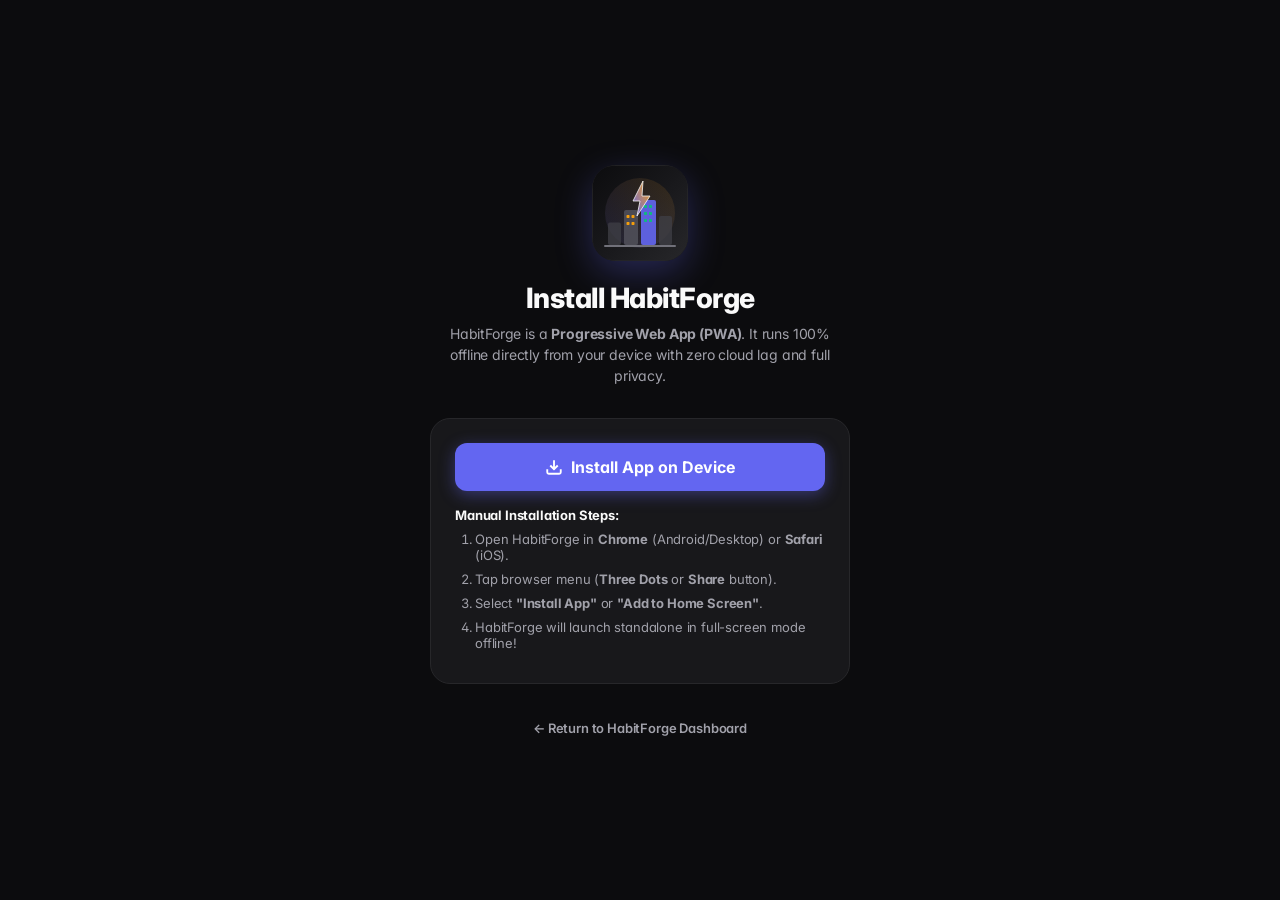
<file: install.html>
<!DOCTYPE html>
<html lang="en">
<head>
  <meta charset="UTF-8">
  <meta name="viewport" content="width=device-width, initial-scale=1.0">
  <title>Install HabitForge — Offline PWA</title>
  <link rel="icon" type="image/svg+xml" href="icons/icon.svg">
  <link rel="stylesheet" href="css/main.css">
  <style>
    body {
      background: #0C0C0E;
      color: #FAFAFA;
      display: flex;
      flex-direction: column;
      align-items: center;
      justify-content: center;
      min-height: 100vh;
      margin: 0;
      padding: 24px;
      text-align: center;
      overflow-y: auto;
    }
    .hero-logo {
      width: 96px;
      height: 96px;
      border-radius: 24px;
      margin-bottom: 20px;
      box-shadow: 0 12px 36px rgba(99, 102, 241, 0.3);
    }
    .hero-title {
      font-size: 28px;
      font-weight: 800;
      margin-bottom: 8px;
      letter-spacing: -0.5px;
    }
    .hero-tagline {
      font-size: 14px;
      color: #A1A1AA;
      max-width: 420px;
      margin-bottom: 32px;
      line-height: 1.5;
    }
    .dl-card {
      background: #18181B;
      border: 1px solid #27272A;
      border-radius: 20px;
      padding: 24px;
      width: 100%;
      max-width: 420px;
      margin-bottom: 20px;
      text-align: left;
    }
    .btn-dl {
      background: #6366F1;
      color: #FFFFFF;
      padding: 14px 24px;
      border-radius: 12px;
      font-size: 16px;
      font-weight: 700;
      text-decoration: none;
      display: flex;
      align-items: center;
      justify-content: center;
      gap: 8px;
      width: 100%;
      margin-bottom: 16px;
      box-shadow: 0 4px 16px rgba(99, 102, 241, 0.4);
      border: none;
      cursor: pointer;
    }
    .instruction {
      font-size: 13px;
      color: #A1A1AA;
      margin-top: 16px;
    }
    .instruction ol {
      padding-left: 20px;
      margin-top: 8px;
    }
    .instruction li {
      margin-bottom: 8px;
    }
    .back-btn {
      color: #A1A1AA;
      font-size: 13px;
      margin-top: 16px;
      text-decoration: none;
      font-weight: 600;
      transition: color 0.15s;
    }
    .back-btn:hover {
      color: #FAFAFA;
    }
  </style>
</head>
<body>
  <img src="icons/icon.svg" alt="HabitForge Logo" class="hero-logo">
  <h1 class="hero-title">Install HabitForge</h1>
  <p class="hero-tagline">
    HabitForge is a <strong>Progressive Web App (PWA)</strong>. It runs 100% offline directly from your device with zero cloud lag and full privacy.
  </p>

  <div class="dl-card">
    <button class="btn-dl" id="install-trigger">
      <svg width="18" height="18" viewBox="0 0 24 24" fill="none" stroke="currentColor" stroke-width="2.5"><path d="M21 15v4a2 2 0 0 1-2 2H5a2 2 0 0 1-2-2v-4"/><polyline points="7 10 12 15 17 10"/><line x1="12" y1="15" x2="12" y2="3"/></svg>
      Install App on Device
    </button>
    
    <div id="fallback-msg" style="font-size:12px; color:#F59E0B; margin-bottom:12px; display:none;">
      ℹ️ Browser prompt standby. If the button does not trigger automatically, install via browser menu:
    </div>

    <div class="instruction">
      <p style="font-weight:700; color:#FAFAFA; margin-bottom:8px;">Manual Installation Steps:</p>
      <ol>
        <li>Open HabitForge in <strong>Chrome</strong> (Android/Desktop) or <strong>Safari</strong> (iOS).</li>
        <li>Tap browser menu (<strong>Three Dots</strong> or <strong>Share</strong> button).</li>
        <li>Select <strong>"Install App"</strong> or <strong>"Add to Home Screen"</strong>.</li>
        <li>HabitForge will launch standalone in full-screen mode offline!</li>
      </ol>
    </div>
  </div>

  <a href="index.html" class="back-btn">&larr; Return to HabitForge Dashboard</a>

  <script>
    let deferredPrompt;
    const btn = document.getElementById('install-trigger');
    const fallback = document.getElementById('fallback-msg');

    window.addEventListener('beforeinstallprompt', (e) => {
      e.preventDefault();
      deferredPrompt = e;
      btn.innerText = "Install HabitForge Now";
    });

    btn.addEventListener('click', async () => {
      if (deferredPrompt) {
        deferredPrompt.prompt();
        const { outcome } = await deferredPrompt.userChoice;
        if (outcome === 'accepted') {
          localStorage.setItem('pt_installed', '1');
          window.location.href = 'index.html';
        }
        deferredPrompt = null;
      } else {
        fallback.style.display = 'block';
        alert("To install: Use your browser menu ('Add to Home Screen' or 'Install App').");
      }
    });

    setTimeout(() => {
      if (!deferredPrompt && fallback) {
        fallback.style.display = 'block';
      }
    }, 1500);
  </script>
</body>
</html>
</file>
<file: css/main.css>
/* ==============================================================================
   HabitForge — Design System & Visual Theme
   Direction: Premium, Classic, Modern, Professional, Clean, Timeless
   ============================================================================== */

@import url('https://fonts.googleapis.com/css2?family=Inter:wght@400;500;600;700&display=swap');

:root {
  /* Surface & Base Palette (Warm Obsidian / Architectural Slate) */
  --bg: #111215;
  --card: #18191D;
  --card-alt: #1F2025;
  --card-pressed: #26272E;
  --card-hover: #212228;
  
  /* Borders & Dividers */
  --border: #2A2B32;
  --border-subtle: #222329;
  --border-focus: #4A4D57;
  
  /* Typography */
  --text-primary: #F0F0F2;
  --text-secondary: #8E9099;
  --text-muted: #5E606A;
  
  /* Tasteful Primary Accent: Refined Amber Bronze / Classic Ochre */
  --primary: #D9822B;
  --primary-hover: #C57220;
  --primary-subtle: rgba(217, 130, 43, 0.12);
  --primary-border: rgba(217, 130, 43, 0.28);
  
  /* Functional Accents (Subdued, Natural) */
  --success: #22C55E;
  --success-subtle: rgba(34, 197, 94, 0.12);
  --danger: #EF4444;
  --danger-subtle: rgba(239, 68, 68, 0.12);
  --warning: #F59E0B;
  
  /* Categorical Indicators (Subdued, Muted) */
  --cat-core: #D9822B;
  --cat-wellness: #10B981;
  --cat-learning: #64748B;
  --cat-prod: #3B82F6;

  /* Shadows (Subtle, Crisp, Non-Glowing) */
  --shadow-sm: 0 1px 2px rgba(0, 0, 0, 0.2);
  --shadow-md: 0 4px 12px rgba(0, 0, 0, 0.25);
  --shadow-lg: 0 12px 28px rgba(0, 0, 0, 0.35);

  /* Disciplined Radii */
  --radius-sm: 6px;
  --radius-md: 8px;
  --radius-lg: 12px;
  --radius-xl: 14px;
}

* {
  box-sizing: border-box;
  margin: 0; padding: 0;
  -webkit-tap-highlight-color: transparent;
  user-select: none;
}

body {
  background: var(--bg);
  color: var(--text-primary);
  font-family: 'Inter', -apple-system, BlinkMacSystemFont, 'Segoe UI', Roboto, sans-serif;
  overflow: hidden;
  height: 100vh;
  width: 100vw;
  font-feature-settings: 'cv02', 'cv03', 'cv04', 'cv11';
  letter-spacing: -0.01em;
}

/* Minimal Scrollbars */
::-webkit-scrollbar {
  width: 4px;
  height: 4px;
}
::-webkit-scrollbar-track {
  background: transparent;
}
::-webkit-scrollbar-thumb {
  background: var(--border);
  border-radius: 2px;
}
::-webkit-scrollbar-thumb:hover {
  background: var(--text-muted);
}

button {
  background: none;
  border: none;
  color: inherit;
  font: inherit;
  cursor: pointer;
  outline: none;
}

input, textarea {
  user-select: auto;
  font-family: inherit;
}

#app-wrapper {
  display: flex;
  height: 100vh;
  width: 100%;
  justify-content: center;
  background: var(--bg);
}

#app {
  width: 100%;
  max-width: 480px;
  height: 100vh;
  position: relative;
  display: flex;
  flex-direction: column;
  overflow: hidden;
  background: var(--bg);
}

.desktop-only {
  display: none;
}

@media (min-width: 768px) {
  #app {
    max-width: 640px;
    border-left: 1px solid var(--border-subtle);
    border-right: 1px solid var(--border-subtle);
  }
}

@media (min-width: 1200px) {
  .desktop-only {
    display: flex;
    flex-direction: column;
  }
  #app-wrapper {
    justify-content: center;
  }
  
  #desktop-sidebar {
    width: 260px;
    height: 100vh;
    background: var(--card);
    border-right: 1px solid var(--border);
    padding: 24px 16px;
    overflow-y: auto;
  }
  
  #desktop-right-panel {
    width: 320px;
    height: 100vh;
    background: var(--card);
    border-left: 1px solid var(--border);
  }

  #app {
    max-width: 640px;
    flex: 1;
    border-left: none;
    border-right: none;
  }
  
  #bottom-nav { display: none !important; }
  #fab { display: none !important; }
}

/* Sidebar Branding & Navigation */
.sidebar-logo {
  display: flex;
  align-items: center;
  gap: 12px;
  margin-bottom: 32px;
  padding: 0 6px;
}

.avatar-circle {
  width: 32px;
  height: 32px;
  border-radius: var(--radius-md);
  background: var(--card-alt);
  border: 1px solid var(--border);
  color: var(--text-primary);
  display: flex;
  align-items: center;
  justify-content: center;
  font-size: 14px;
  font-weight: 700;
  flex-shrink: 0;
}

.sidebar-title {
  font-size: 16px;
  font-weight: 700;
  letter-spacing: -0.02em;
  color: var(--text-primary);
}

.sidebar-link {
  display: flex;
  align-items: center;
  gap: 12px;
  padding: 10px 12px;
  border-radius: var(--radius-md);
  color: var(--text-secondary);
  font-size: 13px;
  font-weight: 500;
  transition: all 0.12s ease;
  text-align: left;
  width: 100%;
}

.sidebar-link:hover {
  background: var(--card-alt);
  color: var(--text-primary);
}

.sidebar-link.active {
  background: var(--card-alt);
  color: var(--text-primary);
  font-weight: 600;
  border: 1px solid var(--border);
}

.sidebar-link svg {
  flex-shrink: 0;
  opacity: 0.7;
}
.sidebar-link.active svg {
  opacity: 1;
  stroke: var(--primary);
}

/* Screens & Views */
.screen {
  position: absolute;
  inset: 0;
  bottom: 64px;
  overflow-y: auto;
  overflow-x: hidden;
  transform: translateX(100%);
  opacity: 0;
  pointer-events: none;
  transition: transform 0.2s cubic-bezier(0.2, 0, 0, 1), opacity 0.2s ease;
  padding-bottom: 72px;
}

@media (min-width: 1200px) {
  .screen {
    bottom: 0;
    padding-bottom: 40px;
  }
}

.screen.active {
  transform: translateX(0);
  opacity: 1;
  pointer-events: auto;
}

.push-screen {
  bottom: 0;
  z-index: 50;
  background: var(--bg);
}

/* Top Bars */
.top-bar {
  height: 54px;
  display: flex;
  align-items: center;
  justify-content: space-between;
  padding: 0 16px;
  position: sticky;
  top: 0;
  background: var(--bg);
  z-index: 10;
  border-bottom: 1px solid var(--border-subtle);
}

.top-bar-title {
  font-size: 16px;
  font-weight: 700;
  letter-spacing: -0.02em;
  color: var(--text-primary);
}

/* Mobile Bottom Navigation */
#bottom-nav {
  position: absolute;
  bottom: 0;
  left: 0;
  right: 0;
  height: 60px;
  background: var(--card);
  border-top: 1px solid var(--border);
  display: flex;
  z-index: 20;
}

.nav-tab {
  flex: 1;
  display: flex;
  flex-direction: column;
  align-items: center;
  justify-content: center;
  gap: 3px;
  color: var(--text-muted);
  position: relative;
  transition: color 0.12s ease;
}

.nav-tab svg {
  width: 20px;
  height: 20px;
}

.nav-label {
  font-size: 10px;
  font-weight: 600;
  letter-spacing: -0.01em;
}

.nav-tab.active {
  color: var(--text-primary);
}

.nav-indicator {
  position: absolute;
  top: 0;
  width: 24px;
  height: 2px;
  border-radius: 0 0 1px 1px;
  transition: background 0.15s ease;
}

/* Floating Action Button (Clean, Understated) */
#fab {
  position: absolute;
  bottom: 74px;
  right: 16px;
  width: 48px;
  height: 48px;
  border-radius: var(--radius-md);
  background: var(--text-primary);
  color: var(--bg);
  box-shadow: var(--shadow-md);
  display: flex;
  align-items: center;
  justify-content: center;
  z-index: 25;
  transition: transform 0.1s ease, background 0.12s ease;
}

#fab:active {
  transform: scale(0.94);
}

#fab svg {
  width: 20px;
  height: 20px;
}

/* Habit Card (Clean, Tactile, No Neon) */
.habit-card {
  background: var(--card);
  border-radius: var(--radius-md);
  border: 1px solid var(--border);
  padding: 12px 14px;
  margin: 0 16px 8px;
  display: flex;
  align-items: center;
  gap: 12px;
  min-height: 60px;
  transition: background 0.12s ease, border-color 0.12s ease;
  box-shadow: var(--shadow-sm);
}

.habit-card:hover {
  background: var(--card-hover);
  border-color: var(--border-focus);
}

.habit-card:active {
  background: var(--card-pressed);
}

.habit-card.completed {
  opacity: 0.6;
}

.habit-cb {
  width: 20px;
  height: 20px;
  border-radius: 4px;
  border: 1.5px solid var(--text-muted);
  display: flex;
  align-items: center;
  justify-content: center;
  transition: all 0.15s ease;
  cursor: pointer;
  flex-shrink: 0;
  background: transparent;
}

.habit-cb:hover {
  border-color: var(--text-secondary);
}

.habit-cb svg {
  width: 12px;
  height: 12px;
  stroke: var(--bg);
  stroke-width: 3;
  display: none;
}

.habit-card.completed .habit-cb {
  background: var(--text-primary);
  border-color: var(--text-primary);
}

.habit-card.completed .habit-cb svg {
  display: block;
}

.habit-content {
  flex: 1;
  min-width: 0;
}

.habit-name {
  font-size: 14px;
  font-weight: 600;
  color: var(--text-primary);
  white-space: nowrap;
  overflow: hidden;
  text-overflow: ellipsis;
  letter-spacing: -0.01em;
}

.habit-sub {
  font-size: 11px;
  color: var(--text-secondary);
  margin-top: 2px;
  display: flex;
  align-items: center;
  gap: 8px;
}

.hidden {
  display: none !important;
}

/* Modals & Overlays */
.dialog-overlay {
  position: absolute;
  inset: 0;
  background: rgba(0, 0, 0, 0.7);
  backdrop-filter: blur(2px);
  z-index: 60;
  display: flex;
  align-items: center;
  justify-content: center;
  padding: 20px;
}

.dialog-card {
  background: var(--card);
  border-radius: var(--radius-lg);
  border: 1px solid var(--border);
  padding: 24px;
  width: 100%;
  max-width: 360px;
  box-shadow: var(--shadow-lg);
}

.sheet-overlay {
  position: absolute;
  inset: 0;
  background: rgba(0, 0, 0, 0.65);
  backdrop-filter: blur(2px);
  z-index: 40;
  opacity: 0;
  transition: opacity 0.2s ease;
  pointer-events: none;
}

.sheet-overlay.visible {
  opacity: 1;
  pointer-events: auto;
}

.bottom-sheet {
  position: absolute;
  bottom: 0;
  left: 0;
  right: 0;
  z-index: 41;
  background: var(--card);
  border-radius: var(--radius-lg) var(--radius-lg) 0 0;
  height: 84%;
  max-height: 640px;
  transform: translateY(100%);
  transition: transform 0.22s cubic-bezier(0.2, 0, 0, 1);
  display: flex;
  flex-direction: column;
  border-top: 1px solid var(--border);
  box-shadow: var(--shadow-lg);
}

.bottom-sheet.open {
  transform: translateY(0);
}

.sheet-handle {
  width: 32px;
  height: 3px;
  background: var(--border);
  border-radius: 2px;
  margin: 10px auto 0;
  flex-shrink: 0;
}

.sheet-header {
  display: flex;
  justify-content: space-between;
  align-items: center;
  padding: 14px 20px;
  border-bottom: 1px solid var(--border-subtle);
  margin-bottom: 14px;
}

.sheet-close {
  font-size: 20px;
  color: var(--text-secondary);
  line-height: 1;
  padding: 4px;
}

.sheet-close:hover {
  color: var(--text-primary);
}

/* Toast / Snackbar */
.snackbar {
  position: absolute;
  bottom: 80px;
  left: 50%;
  transform: translateX(-50%);
  background: var(--card-alt);
  color: var(--text-primary);
  border: 1px solid var(--border);
  padding: 9px 18px;
  border-radius: var(--radius-md);
  font-size: 13px;
  font-weight: 600;
  z-index: 100;
  opacity: 0;
  transition: opacity 0.15s ease;
  pointer-events: none;
  box-shadow: var(--shadow-md);
  white-space: nowrap;
}

.snackbar.show {
  opacity: 1;
}

/* More Menu Items */
.more-menu {
  padding: 16px;
  display: flex;
  flex-direction: column;
  gap: 8px;
}

.more-menu-btn {
  background: var(--card);
  border: 1px solid var(--border);
  padding: 14px 16px;
  border-radius: var(--radius-md);
  display: flex;
  justify-content: space-between;
  align-items: center;
  font-size: 14px;
  font-weight: 600;
  color: var(--text-primary);
  transition: all 0.12s ease;
}

.more-menu-btn:hover {
  background: var(--card-hover);
  border-color: var(--border-focus);
}

.more-menu-btn:active {
  background: var(--card-pressed);
}

/* Celebration Overlay */
#celebration-overlay {
  position: absolute;
  inset: 0;
  background: rgba(0, 0, 0, 0.75);
  backdrop-filter: blur(2px);
  z-index: 100;
  display: flex;
  align-items: center;
  justify-content: center;
}

#confetti-canvas {
  position: absolute;
  inset: 0;
  pointer-events: none;
  z-index: 101;
}

/* Base Card Container */
.card {
  background: var(--card);
  border-radius: var(--radius-md);
  border: 1px solid var(--border);
  padding: 16px;
  margin: 0 16px 12px;
  box-shadow: var(--shadow-sm);
  transition: border-color 0.12s ease;
}

.card:hover {
  border-color: var(--border-focus);
}

.card-hover:active {
  background: var(--card-pressed);
}

.form-label {
  font-size: 11px;
  font-weight: 700;
  color: var(--text-secondary);
  margin-bottom: 8px;
  text-transform: uppercase;
  letter-spacing: 0.05em;
}

.form-input {
  background: var(--card-alt);
  border: 1px solid var(--border);
  border-radius: var(--radius-sm);
  color: var(--text-primary);
  padding: 8px 12px;
  font-size: 13px;
  outline: none;
  transition: border-color 0.12s ease;
}

.form-input:focus {
  border-color: var(--border-focus);
}

/* Clean Professional Toggles */
.toggle {
  position: relative;
  width: 40px;
  height: 22px;
  display: inline-block;
  flex-shrink: 0;
}

.toggle input {
  opacity: 0;
  width: 0;
  height: 0;
}

.toggle-slider {
  position: absolute;
  inset: 0;
  background: var(--border);
  border-radius: 11px;
  cursor: pointer;
  transition: background 0.15s ease;
}

.toggle-slider::after {
  content: '';
  position: absolute;
  left: 2px;
  top: 2px;
  width: 18px;
  height: 18px;
  background: var(--text-primary);
  border-radius: 50%;
  transition: transform 0.15s ease;
}

.toggle input:checked + .toggle-slider {
  background: var(--primary);
}

.toggle input:checked + .toggle-slider::after {
  transform: translateX(18px);
}

/* Light Theme Support (Clean, Paper-Like Editorial) */
body.light-mode {
  --bg: #F4F4F6;
  --card: #FFFFFF;
  --card-alt: #EAEAEF;
  --card-pressed: #DFDFE5;
  --card-hover: #F8F8FA;
  --border: #E0E0E6;
  --border-subtle: #ECECEF;
  --border-focus: #B8B8C2;
  --text-primary: #121316;
  --text-secondary: #6B6D76;
  --text-muted: #9EA0AA;
  --shadow-sm: 0 1px 2px rgba(0, 0, 0, 0.05);
  --shadow-md: 0 4px 12px rgba(0, 0, 0, 0.08);
}

body.light-mode .top-bar,
body.light-mode .screen {
  background: var(--bg);
}

body.light-mode .snackbar {
  background: #121316;
  color: #FFFFFF;
}
</file>
